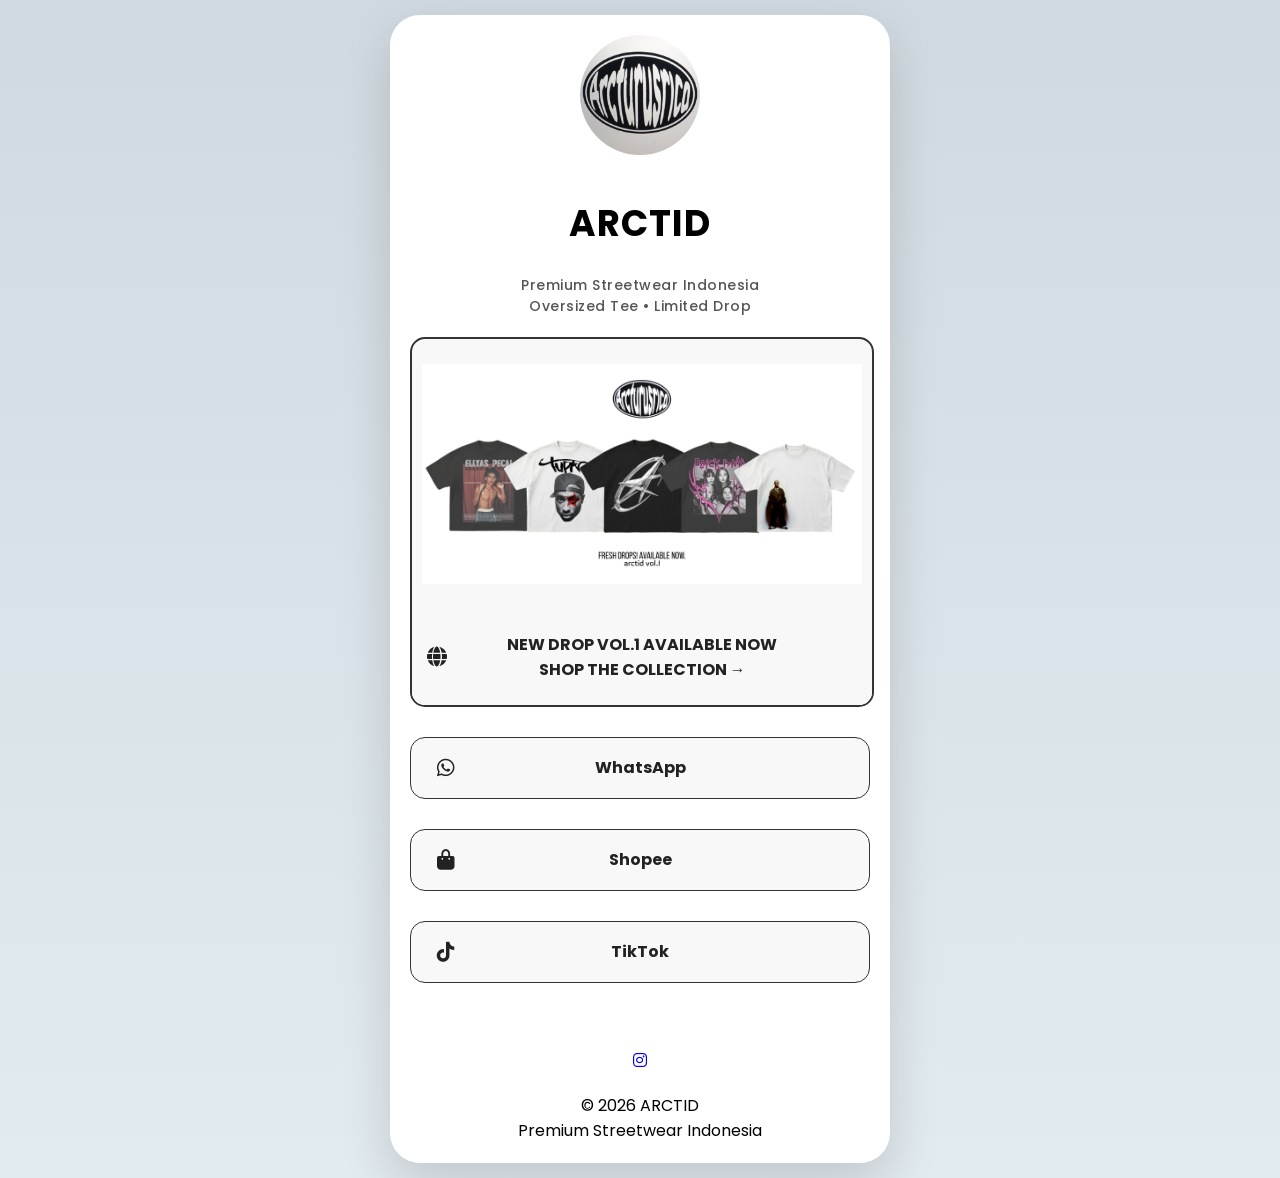
<file: index.html>
<!DOCTYPE html>
<html lang="id">

<head>
    <meta charset="UTF-8">
    <meta name="viewport" content="width=device-width, initial-scale=1.0">
    <title>ARCTID | Official Store</title>
    <link rel="icon" type="image/png" href="img/logo-arct.jpg">
    <link rel="stylesheet" href="https://cdnjs.cloudflare.com/ajax/libs/font-awesome/6.4.0/css/all.min.css">
    <link href="https://fonts.googleapis.com/css2?family=Poppins:wght@300;400;500;600;700&display=swap"
        rel="stylesheet">
    <link rel="stylesheet" href="style.css">
    <meta name="description"
        content="Official Store ARCTID. Premium Streetwear Indonesia. Shop our latest oversized t-shirts and limited collections.">
    <meta property="og:title" content="ARCTID Official Store">
    <meta property="og:description" content="Premium Streetwear Indonesia">
    <meta property="og:image" content="img/arctid.png">
    <meta property="og:type" content="website">
    <meta property="og:url" content="https://tondifn.github.io/arctid/">
    <meta name="theme-color" content="#222222">
    <link rel="canonical" href="https://tondifn.github.io/arctid/">
    <meta property="og:site_name" content="ARCTID">
    <meta property="og:locale" content="id_ID">
    <meta name="twitter:card" content="summary_large_image">
    <meta name="twitter:title" content="ARCTID Official Store">
    <meta name="twitter:description" content="Premium Streetwear Indonesia">
    <meta name="twitter:image" content="img/arctid.png">
</head>

<body>

    <div class="container">
        <img src="img/arctid.png" alt="Profil" class="profile-pic">

        <h1>ARCTID</h1>
        <p class="promo">
            Premium Streetwear Indonesia<br>
            Oversized Tee • Limited Drop
        </p>

        <main>
            <div class="link-list">

                <a href="officialweb.html" class="btn-double-custom">
                    <img src="img/koleksi baju.png" class="full-img" alt="Koleksi ARCTID" loading="eager"
                        decoding="async">
                    <div class="bottom-content">
                        <i class="fa-solid fa-globe"></i>
                        <span class="double-text">NEW DROP VOL.1 AVAILABLE NOW<br>SHOP THE COLLECTION →</span>
                    </div>
                </a>
                <a href="https://wa.me/6281219876537?text=Halo,%20Admin%20ARCTID.%20Saya%20tertarik%20dengan%20produk%20kalian"
                    target="_blank" rel="noopener noreferrer" class="btn">
                    <i class="fab fa-whatsapp"></i> <span>WhatsApp</span>
                </a>
                <a href="https://shopee.co.id/" class="btn">
                    <i class="fas fa-shopping-bag"></i> <span>Shopee</span>
                </a>
                <a href="https://tiktok.com/@arcturustica" class="btn">
                    <i class="fab fa-tiktok"></i> <span>TikTok</span>
                </a>
            </div>

            <div class="footer-social" style="margin-top: 30px; padding: 20px;">
                <a href="https://instagram.com/arctid.id" aria-label="Instagram ARCTID" target="_blank"
                    rel="noopener noreferrer">
                    <i class="fab fa-instagram"></i>
                </a>
            </div>

        </main>

        <footer>
            <footer>
                © 2026 ARCTID
                <br>
                Premium Streetwear Indonesia
            </footer>
    </div>

    </footer>

    </div>

</body>

</html>
</file>
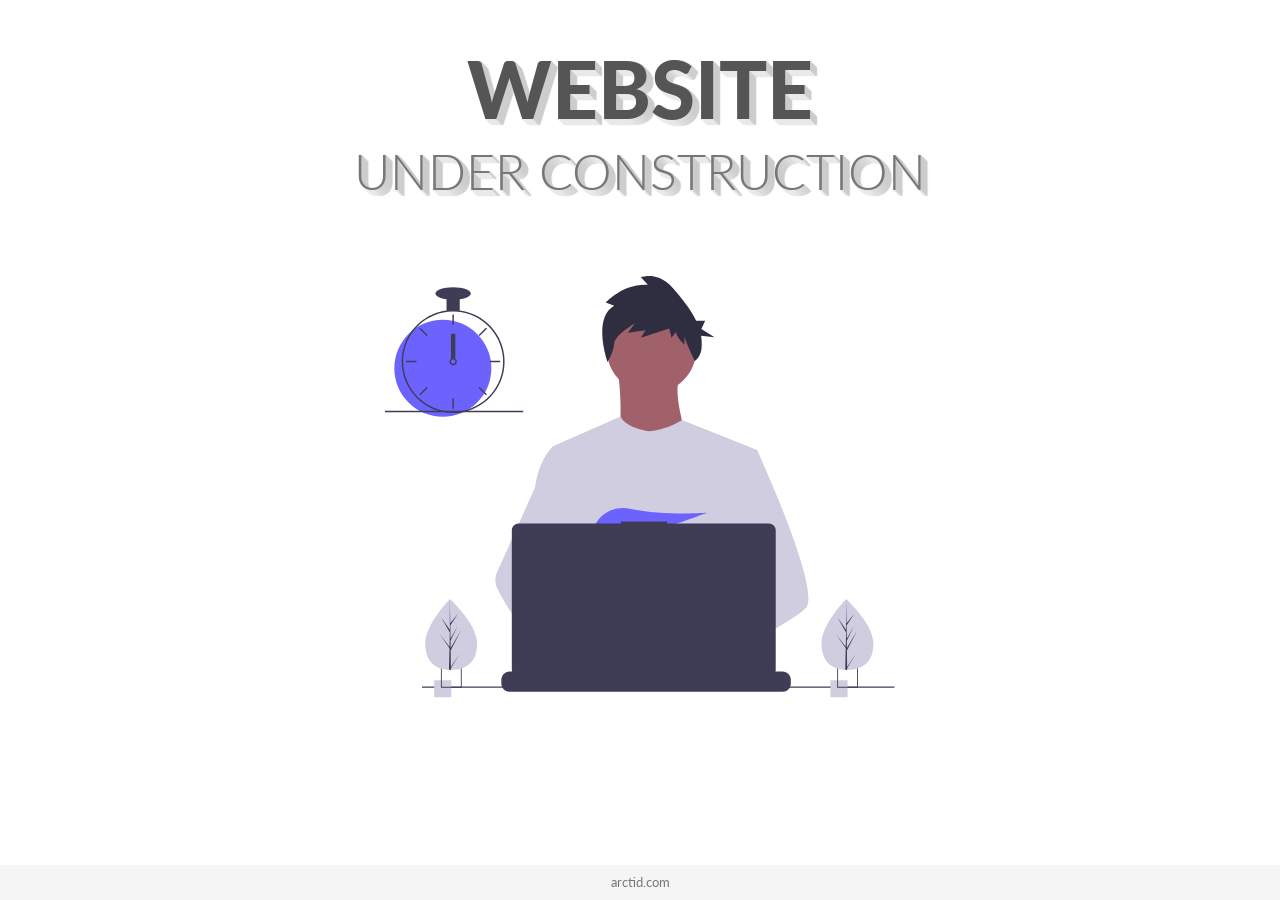
<file: officialweb.html>
<!DOCTYPE html>
<html lang="en">
  <head>
    <meta charset="UTF-8" />
    <meta name="viewport" content="width=device-width, initial-scale=1.0" />
    <meta http-equiv="X-UA-Compatible" content="ie=edge" />

    <!-- Bootstrap -->
    <link
      rel="stylesheet"
      href="https://stackpath.bootstrapcdn.com/bootstrap/4.3.1/css/bootstrap.min.css"
      integrity="sha384-ggOyR0iXCbMQv3Xipma34MD+dH/1fQ784/j6cY/iJTQUOhcWr7x9JvoRxT2MZw1T"
      crossorigin="anonymous"
    />
    <!-- Fonts -->
    <link
      href="https://fonts.googleapis.com/css?family=Lato:400,900&display=swap"
      rel="stylesheet"
    />
    <!-- Material ui icons - google web fonts -->
    <link href="https://fonts.googleapis.com/icon?family=Material+Icons"
      rel="stylesheet">
    <!-- CSS -->
    <link rel="stylesheet" href="styleofficialweb.css" />
    <title>Document</title>
  </head>
  <body>
    <div class="container">
      <div class="row justify-content-center">
        <div class="col-md-10 main-title">
          <h1>Website</h1>
          <h2>under construction</h2>
        </div>
      </div>
      <div class="row align-items-center">
        <div class="col-sm-10 col-md-6 col-lg-6 svg-img p-5">
          <svg
            viewBox="0 0 834 690"
            fill="none"
            xmlns="http://www.w3.org/2000/svg"
          >
            <g id="undraw_dev_productivity_umsq 1" clip-path="url(#clip0)">
              <g id="man">
                <path
                  id="Vector"
                  d="M435.922 191.941C476.534 191.941 509.458 159.018 509.458 118.405C509.458 77.7923 476.534 44.869 435.922 44.869C395.309 44.869 362.385 77.7923 362.385 118.405C362.385 159.018 395.309 191.941 435.922 191.941Z"
                  fill="#A0616A"
                />
                <path
                  id="Vector_2"
                  d="M381.036 155.173C381.036 155.173 394.891 259.616 373.576 271.339C352.261 283.062 500.399 284.128 500.399 284.128C500.399 284.128 467.361 193.54 482.281 165.831L381.036 155.173Z"
                  fill="#A0616A"
                />
                <path
                  id="Vector_3"
                  d="M608.57 284.656L596.25 340.756L570.2 459.446L569.42 465.946L560.43 541.196L554.45 591.186L550.44 624.766C526.06 637.296 508.39 645.946 508.39 645.946C508.39 645.946 506.87 638.326 504.42 628.576C487.31 633.706 455.65 642.216 428.82 643.916C438.59 654.806 443.08 665.036 436.99 672.586C418.61 695.346 342.73 647.666 316.19 629.886C315.572 634.143 315.338 638.447 315.49 642.746L295.18 627.126L297.19 591.186L300.58 530.376L304.84 454.116C303.497 450.851 302.371 447.5 301.47 444.086C295.25 421.966 287.7 377.796 281.91 340.756C277.25 310.946 273.75 285.756 273.01 280.396C272.91 279.696 272.86 279.336 272.86 279.336L385.29 229.656C393.28 248.186 430.59 253.756 430.59 253.756C461.5 251.626 485.73 235.326 485.73 235.326L608.57 284.656Z"
                  fill="#D0CDE1"
                />
                <path
                  id="Vector_4"
                  d="M374.746 48.8468L360.997 43.3423C360.997 43.3423 389.746 11.6915 429.744 14.4439L418.494 2.05865C418.494 2.05865 445.993 -8.95021 470.992 19.9482C484.134 35.1394 499.339 52.996 508.817 73.1112H523.542L517.396 86.643L538.906 100.175L516.828 97.7442C518.144 105.154 518.346 112.719 517.428 120.189C516.48 127.661 512.667 134.473 506.793 139.187C506.793 139.187 489.741 103.891 489.741 98.387V112.148C489.741 112.148 475.992 99.7631 475.992 91.5065L468.492 101.139L464.742 86.0019L418.494 101.139L425.994 88.7543L397.245 92.8826L408.495 77.7452C408.495 77.7452 375.997 95.6348 374.746 110.772C373.497 125.909 363.984 140.253 363.984 140.253C363.984 140.253 338.498 69.4885 374.746 48.8468Z"
                  fill="#2F2E41"
                />
                <g id="rightHand">
                  <path
                    id="Vector_5"
                    d="M516.92 624.636C516.92 624.636 512.16 626.266 504.42 628.576C487.31 633.706 455.65 642.216 428.82 643.916C405.72 645.396 386.2 641.836 382.63 626.766C381.1 620.286 383.27 614.956 388 610.576C402.12 597.486 439 592.796 468.25 591.186C476.51 590.736 484.15 590.526 490.51 590.446C501.31 590.306 508.39 590.526 508.39 590.526L508.56 591.186L516.92 624.636Z"
                    fill="#A0616A"
                  />
                  <path
                    id="Vector_6"
                    d="M688.5 542.566C681.01 550.686 662.45 562.916 639.95 576.156C631.58 581.076 622.67 586.146 613.58 591.186C591.89 603.216 569.18 615.136 550.44 624.766C526.06 637.296 508.39 645.946 508.39 645.946C508.39 645.946 506.87 638.326 504.42 628.576C501.14 615.526 496.2 598.656 491.05 591.186C490.87 590.926 490.69 590.686 490.51 590.446C489.01 588.476 487.5 587.326 486.01 587.326L560.43 541.196L592.59 521.256L569.42 465.946L540.36 396.566L557.9 340.756L575.53 284.656H608.57C608.57 284.656 619.51 308.536 633.5 341.836C635.59 346.816 637.75 352.006 639.95 357.366C668.73 427.366 704.61 525.116 688.5 542.566Z"
                    fill="#D0CDE1"
                  />
                </g>
                <g id="leftHand">
                  <path
                    id="Vector_7"
                    d="M436.99 672.586C418.61 695.346 342.73 647.666 316.19 629.886C310.41 626.016 306.97 623.566 306.97 623.566L331.25 591.186L338.94 580.936C338.94 580.936 345.82 584.586 355.99 590.526C356.36 590.746 356.73 590.966 357.11 591.186C365.88 596.336 376.89 603.066 388 610.576C403.33 620.946 418.83 632.776 428.82 643.916C438.59 654.806 443.08 665.036 436.99 672.586Z"
                    fill="#A0616A"
                  />
                  <path
                    id="Vector_8"
                    d="M355.99 590.526C353.276 590.516 350.567 590.736 347.89 591.186C324.9 595.136 318.12 615.946 316.19 629.886C315.572 634.143 315.338 638.447 315.49 642.746L295.18 627.126L287.78 621.436C269.97 615.226 254.1 604.196 240.34 591.186C228.403 579.7 217.695 567.001 208.39 553.296C199.122 539.788 190.86 525.616 183.67 510.896C181.664 506.788 180.586 502.29 180.512 497.719C180.437 493.148 181.369 488.617 183.24 484.446L208.39 428.396L245.15 346.476C245.42 344.526 245.717 342.619 246.04 340.756C253.33 298.956 272.86 280.396 272.86 280.396H287.78L297.76 340.756L310.16 415.746L301.47 444.086L281.39 509.536L300.58 530.376L355.99 590.526Z"
                    fill="#D0CDE1"
                  />
                </g>
                <path
                  id="Vector_9"
                  d="M372.877 415.806L385.631 430.687C390.37 429.783 395.319 428.721 400.416 427.529L396.752 415.806L405.71 426.256C459.707 412.976 526.637 387.155 526.637 387.155C526.637 387.155 454.38 392.453 400.428 380.666C376.558 375.451 351.998 387.284 342.202 409.669C336.509 422.679 337.403 433.952 357.596 433.952C364.419 433.835 371.224 433.195 377.949 432.037L372.877 415.806Z"
                  fill="#6C63FF"
                />
              </g>
              <g id="allOther">
                <path
                  id="Vector_10"
                  d="M663.65 660.386V666.456C663.654 668.122 663.345 669.774 662.74 671.326C662.472 672.018 662.147 672.687 661.77 673.326C660.579 675.327 658.887 676.983 656.863 678.133C654.838 679.283 652.549 679.887 650.22 679.886H203.67C201.342 679.887 199.053 679.283 197.028 678.133C195.003 676.983 193.312 675.327 192.12 673.326C191.743 672.687 191.419 672.018 191.15 671.326C190.546 669.774 190.237 668.122 190.24 666.456V660.386C190.24 658.622 190.587 656.876 191.262 655.246C191.936 653.616 192.926 652.136 194.173 650.889C195.42 649.641 196.901 648.652 198.53 647.977C200.16 647.303 201.907 646.956 203.67 646.956H229.41V644.126C229.41 644.053 229.425 643.98 229.453 643.912C229.481 643.844 229.522 643.782 229.574 643.73C229.626 643.678 229.688 643.637 229.756 643.608C229.824 643.58 229.897 643.566 229.97 643.566H243.4C243.474 643.566 243.547 643.58 243.615 643.608C243.683 643.637 243.745 643.678 243.797 643.73C243.849 643.782 243.89 643.844 243.918 643.912C243.946 643.98 243.96 644.053 243.96 644.126V646.956H252.35V644.126C252.35 644.053 252.365 643.98 252.393 643.912C252.421 643.844 252.462 643.782 252.514 643.73C252.566 643.678 252.628 643.637 252.696 643.608C252.764 643.58 252.837 643.566 252.91 643.566H266.34C266.414 643.566 266.487 643.58 266.555 643.608C266.623 643.637 266.684 643.678 266.736 643.73C266.789 643.782 266.83 643.844 266.858 643.912C266.886 643.98 266.9 644.053 266.9 644.126V646.956H275.3V644.126C275.3 644.053 275.315 643.98 275.343 643.912C275.371 643.844 275.412 643.782 275.464 643.73C275.516 643.678 275.578 643.637 275.646 643.608C275.714 643.58 275.787 643.566 275.86 643.566H289.29C289.364 643.566 289.437 643.58 289.505 643.608C289.573 643.637 289.634 643.678 289.687 643.73C289.739 643.782 289.78 643.844 289.808 643.912C289.836 643.98 289.85 644.053 289.85 644.126V646.956H298.24V644.126C298.24 644.053 298.255 643.98 298.283 643.912C298.311 643.844 298.352 643.782 298.404 643.73C298.456 643.678 298.518 643.637 298.586 643.608C298.654 643.58 298.727 643.566 298.8 643.566H312.23C312.304 643.566 312.377 643.58 312.445 643.608C312.513 643.637 312.574 643.678 312.626 643.73C312.679 643.782 312.72 643.844 312.748 643.912C312.776 643.98 312.79 644.053 312.79 644.126V646.956H321.18V644.126C321.18 644.053 321.195 643.98 321.223 643.912C321.251 643.844 321.292 643.782 321.344 643.73C321.396 643.678 321.458 643.637 321.526 643.608C321.594 643.58 321.667 643.566 321.74 643.566H335.17C335.244 643.566 335.317 643.58 335.385 643.608C335.453 643.637 335.514 643.678 335.566 643.73C335.619 643.782 335.66 643.844 335.688 643.912C335.716 643.98 335.73 644.053 335.73 644.126V646.956H344.13V644.126C344.13 644.053 344.145 643.98 344.173 643.912C344.201 643.844 344.242 643.782 344.294 643.73C344.346 643.678 344.408 643.637 344.476 643.608C344.544 643.58 344.617 643.566 344.69 643.566H358.12C358.194 643.566 358.267 643.58 358.335 643.608C358.403 643.637 358.464 643.678 358.516 643.73C358.569 643.782 358.61 643.844 358.638 643.912C358.666 643.98 358.68 644.053 358.68 644.126V646.956H367.07V644.126C367.07 644.053 367.085 643.98 367.113 643.912C367.141 643.844 367.182 643.782 367.234 643.73C367.286 643.678 367.348 643.637 367.416 643.608C367.484 643.58 367.557 643.566 367.63 643.566H472.83C472.904 643.566 472.977 643.58 473.045 643.608C473.113 643.637 473.174 643.678 473.227 643.73C473.279 643.782 473.32 643.844 473.348 643.912C473.376 643.98 473.39 644.053 473.39 644.126V646.956H481.79V644.126C481.79 644.053 481.805 643.98 481.833 643.912C481.861 643.844 481.902 643.782 481.954 643.73C482.006 643.678 482.068 643.637 482.136 643.608C482.204 643.58 482.277 643.566 482.35 643.566H495.78C495.928 643.568 496.07 643.627 496.175 643.732C496.279 643.836 496.339 643.978 496.34 644.126V646.956H504.73V644.126C504.73 644.053 504.745 643.98 504.773 643.912C504.801 643.844 504.842 643.782 504.894 643.73C504.946 643.678 505.008 643.637 505.076 643.608C505.144 643.58 505.217 643.566 505.29 643.566H518.72C518.794 643.566 518.867 643.58 518.935 643.608C519.003 643.637 519.065 643.678 519.117 643.73C519.169 643.782 519.21 643.844 519.238 643.912C519.266 643.98 519.28 644.053 519.28 644.126V646.956H527.67V644.126C527.67 644.053 527.685 643.98 527.713 643.912C527.741 643.844 527.782 643.782 527.834 643.73C527.886 643.678 527.948 643.637 528.016 643.608C528.084 643.58 528.157 643.566 528.23 643.566H541.66C541.734 643.566 541.807 643.58 541.875 643.608C541.943 643.637 542.005 643.678 542.057 643.73C542.109 643.782 542.15 643.844 542.178 643.912C542.206 643.98 542.22 644.053 542.22 644.126V646.956H550.62V644.126C550.62 644.053 550.635 643.98 550.663 643.912C550.691 643.844 550.732 643.782 550.784 643.73C550.836 643.678 550.898 643.637 550.966 643.608C551.034 643.58 551.107 643.566 551.18 643.566H564.61C564.757 643.568 564.898 643.628 565.001 643.733C565.104 643.838 565.161 643.979 565.16 644.126V646.956H573.56V644.126C573.56 644.053 573.575 643.98 573.603 643.912C573.631 643.844 573.672 643.782 573.724 643.73C573.776 643.678 573.838 643.637 573.906 643.608C573.974 643.58 574.047 643.566 574.12 643.566H587.55C587.624 643.566 587.697 643.58 587.765 643.608C587.833 643.637 587.895 643.678 587.947 643.73C587.999 643.782 588.04 643.844 588.068 643.912C588.096 643.98 588.111 644.053 588.11 644.126V646.956H596.5V644.126C596.5 644.053 596.515 643.98 596.543 643.912C596.571 643.844 596.612 643.782 596.664 643.73C596.716 643.678 596.778 643.637 596.846 643.608C596.914 643.58 596.987 643.566 597.06 643.566H610.49C610.564 643.566 610.637 643.58 610.705 643.608C610.773 643.637 610.835 643.678 610.887 643.73C610.939 643.782 610.98 643.844 611.008 643.912C611.036 643.98 611.051 644.053 611.05 644.126V646.956H650.22C651.984 646.956 653.731 647.303 655.36 647.977C656.99 648.652 658.471 649.641 659.718 650.889C660.965 652.136 661.954 653.616 662.629 655.246C663.304 656.876 663.651 658.622 663.65 660.386Z"
                  fill="#3F3D56"
                />
                <path
                  id="Vector_11"
                  d="M833.5 671.326H60.5002V673.326H833.5V671.326Z"
                  fill="#3F3D56"
                />
                <path
                  id="Vector_12"
                  d="M627.695 404.757H461.252V401.326H385.78V404.757H218.651C215.665 404.757 212.801 405.943 210.69 408.054C208.579 410.166 207.392 413.029 207.392 416.015V643.927C207.392 646.913 208.578 649.776 210.69 651.888C212.801 653.999 215.665 655.185 218.651 655.185H627.695C630.68 655.185 633.544 653.999 635.656 651.888C637.767 649.776 638.953 646.913 638.953 643.927V416.015C638.953 414.537 638.662 413.073 638.096 411.707C637.53 410.341 636.701 409.1 635.656 408.054C634.61 407.009 633.369 406.179 632.003 405.614C630.637 405.048 629.173 404.757 627.695 404.757Z"
                  fill="#3F3D56"
                />
                <path
                  id="Vector_13"
                  d="M108.446 661.223H80.446V689.223H108.446V661.223Z"
                  fill="#D0CDE1"
                />
                <path
                  id="Vector_14"
                  d="M91.45 639.223V673.223H125.45V639.223H91.45ZM123.97 671.743H92.92V640.703H123.97V671.743Z"
                  fill="#3F3D56"
                />
                <path
                  id="Vector_15"
                  d="M756.446 661.223H728.446V689.223H756.446V661.223Z"
                  fill="#D0CDE1"
                />
                <path
                  id="Vector_16"
                  d="M739.45 639.223V673.223H773.45V639.223H739.45ZM771.97 671.743H740.92V640.703H771.97V671.743Z"
                  fill="#3F3D56"
                />
                <path
                  id="Vector_17"
                  d="M94.5801 230.113C138.399 230.113 173.921 194.591 173.921 150.773C173.921 106.954 138.399 71.4324 94.5801 71.4324C50.7616 71.4324 15.2396 106.954 15.2396 150.773C15.2396 194.591 50.7616 230.113 94.5801 230.113Z"
                  fill="#6C63FF"
                />
                <path
                  id="Vector_18"
                  d="M122.229 56.49C115.045 55.5764 107.775 55.5764 100.591 56.49C84.5863 58.5914 69.5206 65.2399 57.1812 75.6466C44.8419 86.0533 35.747 99.7814 30.9756 115.202C28.8056 122.229 27.5767 129.514 27.3211 136.864C27.2851 137.886 27.261 138.92 27.261 139.954C27.2833 162.265 36.1561 183.655 51.9323 199.431C67.7084 215.208 89.0991 224.08 111.41 224.103C113.201 224.103 114.992 224.043 116.759 223.934C120.908 223.674 125.03 223.103 129.093 222.227C148.495 218.055 165.798 207.161 177.947 191.468C190.096 175.776 196.308 156.295 195.487 136.467C194.666 116.638 186.864 97.7381 173.459 83.104C160.054 68.4699 141.909 59.0436 122.229 56.49H122.229ZM137.748 217.347H137.736C130.959 219.659 123.905 221.062 116.759 221.518C114.992 221.638 113.201 221.698 111.41 221.698C89.7379 221.672 68.9613 213.051 53.6369 197.727C38.3126 182.402 29.6917 161.626 29.6652 139.954C29.6652 138.92 29.6892 137.886 29.7253 136.864C30.5517 115.744 39.5159 95.7617 54.7414 81.1009C69.9669 66.4401 90.2733 58.2371 111.41 58.209C130.776 58.2101 149.513 65.0866 164.283 77.6132C179.052 90.1399 188.895 107.503 192.057 126.61C195.22 145.716 191.496 165.325 181.55 181.942C171.604 198.559 156.082 211.106 137.748 217.347H137.748Z"
                  fill="#3F3D56"
                />
                <path
                  id="Vector_19"
                  d="M112.612 63.0175H110.208V79.8473H112.612V63.0175Z"
                  fill="#3F3D56"
                />
                <path
                  id="Vector_20"
                  d="M57.8578 84.7016L56.1577 86.4017L68.0582 98.3021L69.7582 96.6021L57.8578 84.7016Z"
                  fill="#3F3D56"
                />
                <path
                  id="Vector_21"
                  d="M34.4738 138.752V141.156H51.3035V138.752H34.4738Z"
                  fill="#3F3D56"
                />
                <path
                  id="Vector_22"
                  d="M56.1577 193.506L57.8578 195.206L69.7582 183.305L68.0582 181.605L56.1577 193.506Z"
                  fill="#3F3D56"
                />
                <path
                  id="Vector_23"
                  d="M153.061 96.602L154.762 98.3021L166.662 86.4016L164.962 84.7016L153.061 96.602Z"
                  fill="#3F3D56"
                />
                <path
                  id="Vector_24"
                  d="M171.516 138.752V141.156H188.346V138.752H171.516Z"
                  fill="#3F3D56"
                />
                <path
                  id="Vector_25"
                  d="M154.762 181.605L153.061 183.305L164.962 195.206L166.662 193.506L154.762 181.605Z"
                  fill="#3F3D56"
                />
                <path
                  id="Vector_26"
                  d="M112.612 200.06H110.208V216.89H112.612V200.06Z"
                  fill="#3F3D56"
                />
                <path
                  id="Vector_27"
                  d="M122.229 35.3686H100.591V57.0069H122.229V35.3686Z"
                  fill="#3F3D56"
                />
                <path
                  id="Vector_28"
                  d="M111.41 38.975C127.344 38.975 140.261 34.4002 140.261 28.7569C140.261 23.1136 127.344 18.5388 111.41 18.5388C95.4759 18.5388 82.5588 23.1136 82.5588 28.7569C82.5588 34.4002 95.4759 38.975 111.41 38.975Z"
                  fill="#3F3D56"
                />
                <path
                  id="Vector_29"
                  d="M226 220.44H0V222.844H226V220.44Z"
                  fill="#3F3D56"
                />
              </g>
              <g id="clock">
                <path
                  id="Vector_30"
                  d="M115.016 94.2729H107.803V135.145H115.016V94.2729Z"
                  fill="#3F3D56"
                />
                <path
                  id="Vector_31"
                  d="M115.016 135.145C113.976 134.365 112.71 133.943 111.41 133.943C110.109 133.943 108.844 134.365 107.803 135.145C107.091 135.686 106.505 136.375 106.084 137.165C105.552 138.181 105.322 139.329 105.421 140.473C105.52 141.616 105.944 142.707 106.643 143.617C107.343 144.527 108.288 145.218 109.368 145.608C110.447 145.998 111.616 146.07 112.735 145.817C113.855 145.564 114.878 144.996 115.685 144.179C116.492 143.363 117.048 142.333 117.288 141.211C117.528 140.088 117.441 138.921 117.039 137.846C116.636 136.771 115.934 135.834 115.016 135.145H115.016ZM111.41 143.56C110.454 143.557 109.539 143.176 108.863 142.501C108.187 141.825 107.806 140.909 107.803 139.954C107.808 139.224 108.03 138.513 108.441 137.91C108.793 137.4 109.271 136.989 109.828 136.718C110.385 136.447 111.003 136.324 111.622 136.361C112.241 136.398 112.84 136.595 113.361 136.931C113.881 137.267 114.306 137.732 114.595 138.281C114.883 138.83 115.025 139.444 115.007 140.063C114.988 140.683 114.811 141.288 114.49 141.818C114.17 142.349 113.718 142.788 113.179 143.093C112.639 143.399 112.03 143.559 111.41 143.56V143.56Z"
                  fill="#3F3D56"
                />
              </g>
              <g id="leftTree">
                <path
                  id="Vector_32"
                  d="M150.594 599.754C151.527 631.704 132.859 643.413 109.43 644.097C108.886 644.113 108.345 644.123 107.805 644.126C106.719 644.135 105.643 644.117 104.577 644.072C83.3891 643.193 66.6173 631.945 65.7495 602.232C64.8515 571.482 103.018 531.529 105.882 528.574L105.887 528.571C105.996 528.458 106.052 528.402 106.052 528.402C106.052 528.402 149.661 567.807 150.594 599.754Z"
                  fill="#D0CDE1"
                />
                <path
                  id="Vector_33"
                  d="M107.744 639.255L122.626 617.124L107.774 641.636L107.805 644.126C106.719 644.135 105.643 644.117 104.577 644.072L105.316 612.06L105.295 611.813L105.323 611.766L105.393 608.741L89.0953 585.078L105.374 606.477L105.432 607.116L105.989 582.93L91.9123 558.397L106.029 578.681L105.882 528.574L105.882 528.407L105.887 528.571L106.822 568.062L119.651 552.021L106.864 571.464L107.144 593.098L118.949 571.984L107.187 596.279L107.343 608.309L124.512 578.897L107.395 612.505L107.744 639.255Z"
                  fill="#3F3D56"
                />
              </g>
              <g id="righTree">
                <path
                  id="Vector_34"
                  d="M798.594 599.754C799.527 631.704 780.859 643.413 757.43 644.097C756.886 644.113 756.345 644.123 755.805 644.126C754.719 644.135 753.643 644.117 752.577 644.072C731.389 643.193 714.617 631.945 713.75 602.232C712.852 571.482 751.018 531.529 753.882 528.574L753.887 528.571C753.996 528.458 754.052 528.402 754.052 528.402C754.052 528.402 797.661 567.807 798.594 599.754Z"
                  fill="#D0CDE1"
                />
                <path
                  id="Vector_35"
                  d="M755.744 639.255L770.626 617.124L755.774 641.636L755.805 644.126C754.719 644.135 753.643 644.117 752.577 644.072L753.316 612.06L753.295 611.813L753.323 611.766L753.393 608.741L737.095 585.078L753.374 606.477L753.432 607.116L753.989 582.93L739.912 558.397L754.029 578.681L753.882 528.574L753.882 528.407L753.887 528.571L754.822 568.062L767.651 552.021L754.864 571.464L755.144 593.098L766.949 571.984L755.187 596.279L755.343 608.309L772.512 578.897L755.395 612.505L755.744 639.255Z"
                  fill="#3F3D56"
                />
              </g>
              <g id="pc-circle">
                <path
                  id="Vector_36"
                  d="M422.5 512.326C436.307 512.326 447.5 501.133 447.5 487.326C447.5 473.519 436.307 462.326 422.5 462.326C408.693 462.326 397.5 473.519 397.5 487.326C397.5 501.133 408.693 512.326 422.5 512.326Z"
                  fill="#3F3D56"
                />
              </g>
            </g>
            <defs>
              <clipPath id="clip0">
                <rect width="833.5" height="689.223" fill="white" />
              </clipPath>
            </defs>
          </svg>
        </div>
      </div>
     
    </div>
      <footer class="footer">
        <div class="container text-center">
          <span>arctid.com</span>
        </div>
      </footer>

    <!-- Optional JavaScript -->
    <!-- jQuery first, then Popper.js, then Bootstrap JS -->
    <script
      src="https://code.jquery.com/jquery-3.3.1.slim.min.js"
      integrity="sha384-q8i/X+965DzO0rT7abK41JStQIAqVgRVzpbzo5smXKp4YfRvH+8abtTE1Pi6jizo"
      crossorigin="anonymous"
    ></script>
    <script
      src="https://cdnjs.cloudflare.com/ajax/libs/popper.js/1.14.3/umd/popper.min.js"
      integrity="sha384-ZMP7rVo3mIykV+2+9J3UJ46jBk0WLaUAdn689aCwoqbBJiSnjAK/l8WvCWPIPm49"
      crossorigin="anonymous"
    ></script>
    <script
      src="https://stackpath.bootstrapcdn.com/bootstrap/4.1.3/js/bootstrap.min.js"
      integrity="sha384-ChfqqxuZUCnJSK3+MXmPNIyE6ZbWh2IMqE241rYiqJxyMiZ6OW/JmZQ5stwEULTy"
      crossorigin="anonymous"
    ></script>
  </body>
</html>
</file>
<file: style.css>
html {
  scroll-behavior: smooth;
}

:root {
  --primary: #222;
  --background: #ffffff;
  --border: #333;
  --shadow: rgba(0, 0, 0, 0.15);
  --radius: 16px;
  --surface: #f8f8f8;
  --white:#fff;
}

body {
  font-family: "Poppins", sans-serif;
  text-align: center;
  background: linear-gradient(180deg, #cfd9df 0%, #e2ebf0 100%);
  margin: 0;
  padding: 15px; /* Ubah padding ke 0 agar tidak ada celah di pinggir */
  display: flex;
  justify-content: center;
}

h1{
font-size:clamp(28px,5vw,36px);
font-weight:700;
letter-spacing:1px;
}

.container {
  max-width: 500px;
  margin: 0 auto;
  padding: 20px;
  background: var(--background);
  min-height: 100vh;
  box-shadow: 0 20px 50px var(--shadow);
  box-sizing: border-box;
  /*Sangatpentingagarpaddingtidakmerusaklebar*/
  border-radius: 30px;
  animation: fadeUp 0.6s ease;
  width:100%;
}

@keyframes fadeUp {
  from {
    opacity: 0;
    transform: translateY(20px);
  }

  to {
    opacity: 1;
    transform: none;
  }
}

.profile-pic {
  width: 120px;
  height: 120px;
  border-radius: 50%;
  margin-bottom: 10px;
  transition: transform 0.25s ease;
  will-change:transform;
}

.profile-pic:hover {
  transform: scale(1.05);
  box-shadow:
0 8px 25px rgba(0,0,0,.12);
}

.link-list {
  display: flex;
  flex-direction: column;
  gap: 15px;
  margin-top: 20px;
  width: 100%;
}

/* Tombol link utama */
.btn {
  display: grid; /* Menggunakan Grid */
  grid-template-columns: 25px 1fr 25px; /* [Ikon] [Teks] [Ruang Penyeimbang] */
  align-items: center; /* Rata tengah vertikal */
  padding: 18px 22px;
  background: #f8f8f8;
  border-radius: 15px;
  text-decoration: none;
  color: var(--primary);
  font-weight: bold;
  width: 100%;
  box-sizing: border-box;
  margin-bottom: 15px;
  transition: all 0.25s ease;
  border: 1.5px solid var(--border);
  cursor:pointer;
  will-change:transform;
  line-height:1.5;
}

.btn:active {
  transform: scale(0.97);
}

.btn:hover {
  transform: translateY(-3px);
  box-shadow: 0 10px 20px rgba(0, 0, 0, 0.15);
  background: var(--primary);
color:var(--white);
}
/* Mengatur agar ikon tidak kaku */
.btn img {
  width: 25px;
  height: 25px;
  text-align: center;
  font-size: 20px;
  position: static; /* PENTING: Hapus absolute */
  margin-right: 0; /* Sudah diatur oleh 'gap' di .btn */
}

/* Mengatur posisi ikon dan teks di dalam Grid */
.btn i {
  grid-column: 1; /* Ikon tetap di kiri */
  font-size: 20px;
  text-align: center;
  transition:
transform .25s ease;
}

.btn:hover i{
transform:scale(1.15);
}

.btn span {
  grid-column: 2; /* Teks di kolom tengah */
  text-align: center; /* Teks jadi rata tengah */
}

/* Atur ukuran gambar di dalam tombol */
.btn-icon {
  width: 25px;
  height: 25px;
  margin-right: 15px; /* Jarak logo ke teks */
  object-fit: contain;
  flex-shrink: 0; /* Logo tidak akan gepeng */
}


/* Styling Khusus Tombol Dua Gambar */
.btn-double-custom {
    will-change:transform;
    cursor:pointer;
  display: flex;
  flex-direction: column;
  align-items: center;
  /*TAMBAHKANBARISINI:;
  Memusatkanisisecarahorizontal*/padding: 0;
  background-color: #f8f8f8;
  border: 2px solid var(--border);
  border-radius: 15px;
  text-decoration: none;
  color: var(--primary);
  font-weight: bold;
  margin-bottom: 15px;
  overflow: hidden;
  width: 100%;
   transition: transform 0.25s ease,
              box-shadow 0.25s ease,
              background-color 0.25s ease;
}

.btn-double-custom:active{

transform:scale(.98);

}

/* Efek Hover (opsional) */
.btn-double-custom:hover {
  background:var(--primary);
  color:#fff;
   transform: translateY(-4px);

  box-shadow: 0 15px 35px rgba(0,0,0,.15);
}

/* Jika ingin ikon/teks di dalamnya juga ikut berubah warna saat di-hover */
.btn-double-custom:hover .bottom-content {
  background-color: #333;
  color:var(--white);
}

.btn-double-custom:hover .bottom-content i {
  color:var(--white);
}

/* Styling untuk Teks di dalam tombol */
.btn-double-custom .double-text {
  margin: 8px 0; /* Memberi jarak atas dan bawah antara teks dan gambar */
  font-size: 16px;
  position: relative;
}

/* Styling Umum untuk Gambar di dalam tombol */
.btn-double-custom img{
display:block;
width:100%;
height:auto;
padding:10px;
box-sizing:border-box;
}

/* Styling Khusus Gambar Bawah (agar warnanya berubah saat hover) */
.btn-double-custom .double-img-bottom {
  filter: grayscale(100%);
  transition: filter 0.3s ease;
  -webkit-filter: grayscale(100%);
}

/* Efek Hover Khusus untuk Gambar Bawah */
.btn-double-custom:hover .double-img-bottom {
  filter: grayscale(0%); /* Mengembalikan warna asli saat tombol di-hover */
}

.full-img {
  width: 100%; /* Lebar 100% agar mengikuti kontainer */
  max-width: 100%; /* Batasi maksimal agar tidak terlalu besar di desktop */
  height: auto; /* Tinggi otomatis agar proporsional */
  display: block;
  margin: 15px auto;
  border-radius: 10px;
  object-fit: contain; /* PENTING: Memastikan seluruh gambar terlihat */
  transition: transform 0.3s ease;
  will-change:transform;
}

.btn-double-custom:hover .full-img {
  transform: scale(1.03);
}

.bottom-content {
  display: grid; /* Menggunakan Grid agar lebih fleksibel */
  grid-template-columns: 20px 1fr 20px; /* Kolom: [Logo] [Teks] [Ruang Kosong Penyeimbang] */
  align-items: center; /* Rata tengah vertikal */
  padding: 15px;
  background: var(--surface);
  width: 100%;
  box-sizing: border-box;
}

.bottom-content i {
  grid-column: 1; /* Ikon selalu di kolom pertama (kiri) */
  font-size: 20px;
  text-align: left; /* Ikon rata kiri */
}

/* Logo kecil di bawah */
.small-logo {
  width: 20px;
  height: 20px;
  margin-right: 10px; /* Jarak logo ke teks */
}

.double-text {
  grid-column: 2; /* Teks di kolom kedua (tengah) */
  text-align: center; /* Membuat teksnya tepat di tengah tombol */
  font-weight: bold;
}

.footer-social {
  display: flex;
  justify-content: center;
  gap: 20px;
  margin-top: 20px;
}

.footer-social a {
    cursor:pointer;
   transition: transform 0.25s ease,
              color 0.25s ease;
}

.footer-social a:hover {
  color: #e1306c;
  transform: translateY(-5px) scale(1.15);
}

@media (max-width: 480px) {
  .container {
    padding: 18px;

    border-radius: 20px;
  }

  .profile-pic {
    width: 100px;
    height: 100px;
  }

  .btn {
    padding: 16px;

    font-size: 15px;
  }
}

.promo{
    margin-bottom:15px;
    color:#555;
    font-size:14px;
    font-weight:500;
    letter-spacing:.5px;
}
</file>
<file: styleofficialweb.css>
*{
    margin: 0;
    padding: 0;
    box-sizing: border-box;
}

html{
    font-size: 62.5%; /* 1rem = 10px */
}

body{
    font-family: "Lato", sans-serif;
    font-weight: 400;
    line-height: 1.7;
    color: #777;
    
}

.main-title{
    text-align: center;
    margin-top: 4rem;
    margin-bottom: 8rem;
    text-shadow: 
    1px 0px 1px #ccc, 0px 1px 1px #eee, 
    2px 1px 1px #ccc, 1px 2px 1px #eee,
    3px 2px 1px #ccc, 2px 3px 1px #eee,
    4px 3px 1px #ccc, 3px 4px 1px #eee,
    5px 4px 1px #ccc, 4px 5px 1px #eee,
    6px 5px 1px #ccc, 5px 6px 1px #eee,
    7px 6px 1px #ccc;
}

.main-title h1{
    font-size: 7rem;
    text-transform: uppercase;
    font-weight: 800;
    color: #555;
}

.main-title h2{
    font-size: 4rem;
    font-weight: 300;
    text-transform: uppercase;
}

.svg-img{
   display: block;
   margin: auto;
}

svg{
    display: block;
   margin: auto;
}

#clock{
    animation: clockHand 5s infinite linear;
    
    
    transform-box: fill-box;
    transform-origin: bottom;
}

#leftTree, #righTree{
    animation: tree 2s ease-in-out infinite alternate;
    transform-box: fill-box;
    transform-origin: bottom;
}

#man{
    animation: manBody 1s ease-in-out infinite alternate;
    transform-box: fill-box;
    transform-origin: bottom;
}

#pc-circle{
    fill: #6ace66;
    stroke-width: 4;
    animation: change-light 4s linear infinite alternate;
}

.footer {
    position: absolute;
    bottom: 0;
    width: 100%;
    height: 35px;
    line-height: 35px;
    background-color: #f5f5f5;
    font-size: 1.3rem;
}

@keyframes clockHand{
    from{
        transform: rotateZ(0deg);
    }
    from{
        transform: rotateZ(-360deg);
    }
}

@keyframes manBody{
    from{
        transform: rotateX(0deg);
    }
    to{
        transform: rotateX(10deg);
    }
}

@keyframes tree{
    from{
        transform: rotateZ(10deg);
    }
    to{
        transform: rotateZ(-20deg);
    }
}

@keyframes change-light {
    0% {
        stroke: #cd61f8;
      }
      25% {
        stroke: #6ace66;
      }
      75% {
        stroke: #2995c0;
      }
      100% {
        stroke: #e92949;
      }
  }

  /* Media Queries */

  @media (min-width: 640px){
    .main-title h1{
        font-size: 5rem;
        text-transform: uppercase;
        font-weight: 700;
        color: #555;
    }
    
    .main-title h2{
        font-size: 3rem;
        font-weight: 300;
        text-transform: uppercase;
    }
    
     
    }
     
    @media (min-width: 768px){
        .main-title h1{
            font-size: 6rem;
            text-transform: uppercase;
            font-weight: 800;
            color: #555;
        }
        
        .main-title h2{
            font-size: 4rem;
            font-weight: 300;
            text-transform: uppercase;
        }
    
     
    }
     
    @media (min-width: 1024px){
     
        .main-title h1{
            font-size: 7rem;
            text-transform: uppercase;
            font-weight: 900;
            color: #555;
        }
        
        .main-title h2{
            font-size: 5rem;
            font-weight: 300;
            text-transform: uppercase;
        }
     
    }
     
    @media (min-width: 1200px){
     
        .main-title h1{
            font-size: 8rem;
            text-transform: uppercase;
            font-weight: 900;
            color: #555;
        }
        
        .main-title h2{
            font-size: 5rem;
            font-weight: 300;
            text-transform: uppercase;
        }

        .main-title{
            text-align: center;
            margin-top: 4rem;
            margin-bottom: 4rem;
        }
        
     
    }
</file>
